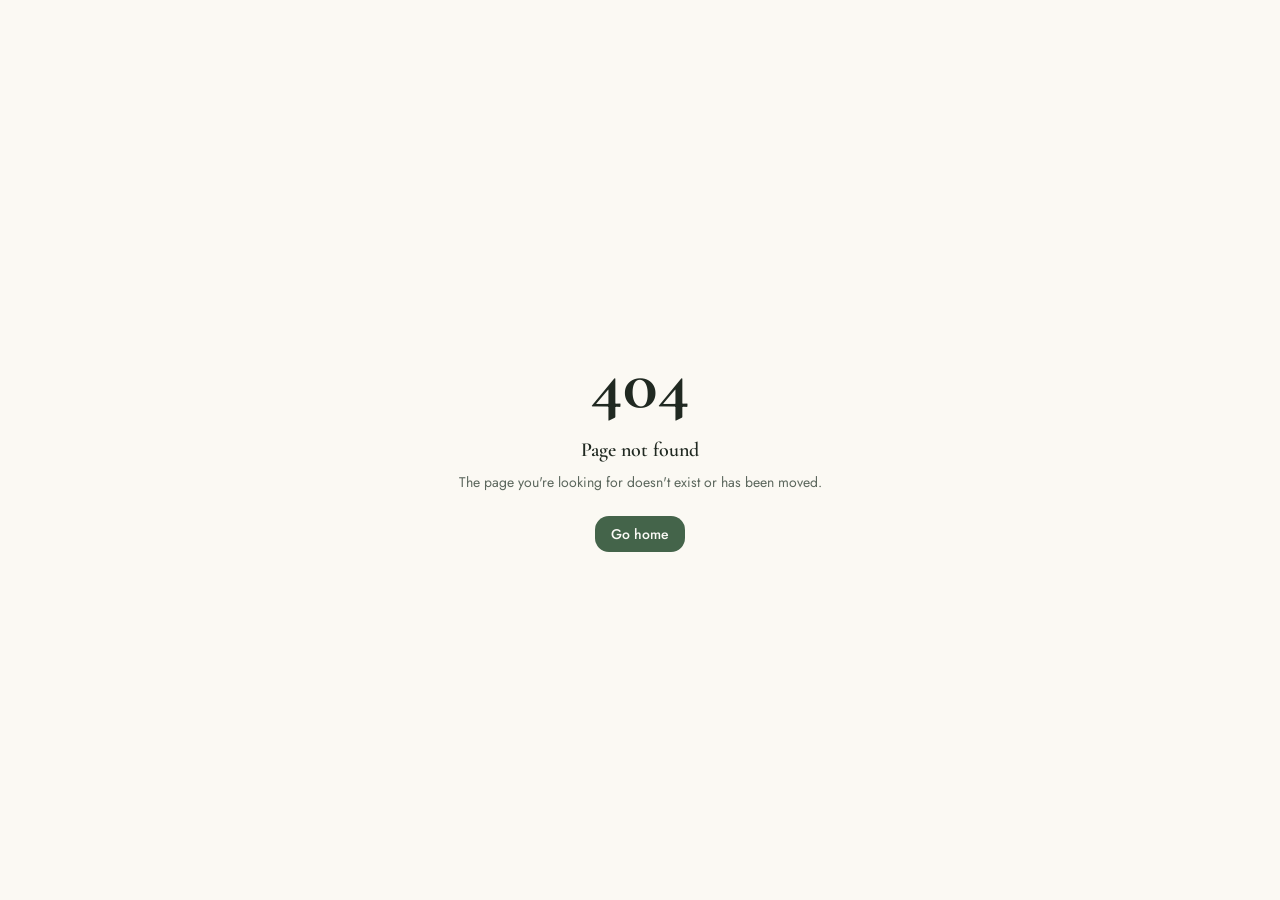
<file: index.html>
<!DOCTYPE html><html lang="en"><head><meta charSet="utf-8"/><meta name="viewport" content="width=device-width, initial-scale=1"/><link rel="stylesheet" href="/assets/styles-jT-cpfl3.css" data-precedence="default"/><link rel="stylesheet" href="https://fonts.googleapis.com/css2?family=Cormorant+Garamond:ital,wght@0,500;0,600;1,500&amp;family=Jost:wght@300;400;500;600&amp;display=swap" data-precedence="default"/><title>Psí salon MAX | Stříhání a péče o psy v Berouně</title><meta name="description" content="Psí salon MAX v Berouně nabízí stříhání, koupání, vyčesávání srsti, péči o drápky a ouška a úpravu koček i drobných domácích zvířat."/><meta property="og:title" content="Psí salon MAX | Stříhání a péče o psy v Berouně"/><meta property="og:description" content="Stříhání, koupání a péče o srst psů, koček i drobných mazlíčků v centru Berouna."/><meta property="og:type" content="website"/><meta name="twitter:card" content="summary_large_image"/><link rel="modulepreload" href="/assets/index-DXjjO6mk.js"/><link rel="modulepreload" href="/assets/routes-B7wVjOcf.js"/><link rel="preconnect" href="https://fonts.googleapis.com"/><link rel="preconnect" href="https://fonts.gstatic.com" crossorigin="anonymous"/><link rel="icon" href="/favicon.ico" type="image/x-icon"/></head><body><!--$--><div class="min-h-screen"><a href="#main" class="sr-only focus:not-sr-only focus:fixed focus:left-4 focus:top-4 focus:z-50 focus:rounded-full focus:bg-card focus:px-4 focus:py-2">Přeskočit na obsah</a><header class="fixed inset-x-0 top-0 z-40 transition-all duration-300 bg-background/80 backdrop-blur-sm"><div class="mx-auto flex h-16 max-w-7xl items-center justify-between gap-2 px-3 sm:gap-3 sm:px-4 md:h-20 md:gap-4 md:px-8"><a href="#uvod" class="shrink-0" aria-label="Psí salon MAX"><svg viewBox="115 62 755 216" role="img" aria-label="Psí salon MAX — stříhání a péče o psy a kočky" class="brand-logo h-11 md:h-14" preserveAspectRatio="xMinYMid meet"><defs><filter id="brand-paper-_R_1aaq_" color-interpolation-filters="sRGB"><feColorMatrix in="SourceGraphic" type="matrix" values="1 0 0 0 0  0 1 0 0 0  0 0 1 0 0  -1 -1 -1 0 3"></feColorMatrix><feComponentTransfer><feFuncA type="linear" slope="2" intercept="-0.12"></feFuncA></feComponentTransfer></filter></defs><image href="/assets/a_clean_modern_minimal_pastel_toned_graphic_gif-BfePUVWs.png" width="1774" height="887" filter="url(#brand-paper-_R_1aaq_)"></image></svg></a><nav class="hidden items-center gap-4 xl:flex" aria-label="Menu"><a href="#sluzby" class="text-sm text-foreground/80 transition-colors hover:text-primary">Služby a ceník</a><a href="#navsteva" class="text-sm text-foreground/80 transition-colors hover:text-primary">Před návštěvou</a><a href="#galerie" class="text-sm text-foreground/80 transition-colors hover:text-primary">Galerie</a><a href="#reference" class="text-sm text-foreground/80 transition-colors hover:text-primary">Reference</a><a href="#poukazy" class="text-sm text-foreground/80 transition-colors hover:text-primary">Poukazy</a><a href="#kontakt" class="text-sm text-foreground/80 transition-colors hover:text-primary">Kontakt</a></nav><div class="flex shrink-0 items-center gap-2 md:gap-3"><div class="language-switch" role="group" aria-label="Language"><svg xmlns="http://www.w3.org/2000/svg" width="24" height="24" viewBox="0 0 24 24" fill="none" stroke="currentColor" stroke-width="2" stroke-linecap="round" stroke-linejoin="round" class="lucide lucide-languages language-symbol" aria-hidden="true"><path d="m5 8 6 6"></path><path d="m4 14 6-6 2-3"></path><path d="M2 5h12"></path><path d="M7 2h1"></path><path d="m22 22-5-10-5 10"></path><path d="M14 18h6"></path></svg><button class="inline-flex items-center justify-center gap-2 whitespace-nowrap rounded-md text-sm font-medium cursor-pointer transition-colors focus-visible:outline-none focus-visible:ring-1 focus-visible:ring-ring disabled:pointer-events-none disabled:opacity-50 disabled:cursor-not-allowed [&amp;_svg]:pointer-events-none [&amp;_svg]:size-4 [&amp;_svg]:shrink-0 language-option h-9 px-4 py-2" type="button" aria-pressed="true">CZ</button><button class="inline-flex items-center justify-center gap-2 whitespace-nowrap rounded-md text-sm font-medium cursor-pointer transition-colors focus-visible:outline-none focus-visible:ring-1 focus-visible:ring-ring disabled:pointer-events-none disabled:opacity-50 disabled:cursor-not-allowed [&amp;_svg]:pointer-events-none [&amp;_svg]:size-4 [&amp;_svg]:shrink-0 language-option h-9 px-4 py-2" type="button" aria-pressed="false">EN</button></div><a href="tel:+420603252060" class="hidden items-center gap-2 rounded-full bg-accent px-5 py-2.5 text-sm font-medium text-accent-foreground transition hover:opacity-90 xl:inline-flex"><svg xmlns="http://www.w3.org/2000/svg" width="24" height="24" viewBox="0 0 24 24" fill="none" stroke="currentColor" stroke-width="2" stroke-linecap="round" stroke-linejoin="round" class="lucide lucide-phone h-4 w-4" aria-hidden="true"><path d="M13.832 16.568a1 1 0 0 0 1.213-.303l.355-.465A2 2 0 0 1 17 15h3a2 2 0 0 1 2 2v3a2 2 0 0 1-2 2A18 18 0 0 1 2 4a2 2 0 0 1 2-2h3a2 2 0 0 1 2 2v3a2 2 0 0 1-.8 1.6l-.468.351a1 1 0 0 0-.292 1.233 14 14 0 0 0 6.392 6.384"></path></svg>+420 603 252 060</a><button class="inline-flex items-center justify-center gap-2 whitespace-nowrap text-sm font-medium cursor-pointer transition-colors focus-visible:outline-none focus-visible:ring-1 focus-visible:ring-ring disabled:pointer-events-none disabled:opacity-50 disabled:cursor-not-allowed [&amp;_svg]:pointer-events-none [&amp;_svg]:shrink-0 hover:bg-accent hover:text-accent-foreground h-9 w-9 header-menu-button rounded-full bg-sage-soft text-sage-deep xl:hidden [&amp;_svg]:size-6" type="button" aria-expanded="false" aria-label="Otevřít menu"><svg xmlns="http://www.w3.org/2000/svg" width="24" height="24" viewBox="0 0 24 24" fill="none" stroke="currentColor" stroke-width="2" stroke-linecap="round" stroke-linejoin="round" class="lucide lucide-menu h-6 w-6" aria-hidden="true"><path d="M4 5h16"></path><path d="M4 12h16"></path><path d="M4 19h16"></path></svg></button></div></div></header><main id="main"><section id="uvod" class="relative flex min-h-[92svh] items-end overflow-hidden pt-20 md:items-center"><video class="absolute inset-0 h-full w-full object-cover object-[65%_center] md:object-center" src="/assets/groomer_trimming_terrier_86283_Kling_30_-WH9_TN1b.mp4" autoPlay="" muted="" loop="" playsInline="" preload="metadata" aria-hidden="true"></video><div class="hero-overlay absolute inset-0"></div><div class="absolute inset-x-0 bottom-0 h-40 bg-gradient-to-t from-sage-deep/60 to-transparent md:hidden"></div><div class="relative mx-auto w-full max-w-7xl px-4 pb-16 md:px-8 md:pb-0"><div class="fade-up max-w-2xl text-on-dark"><p class="mb-5 inline-flex items-center gap-2 rounded-full border border-on-dark/30 bg-on-dark/10 px-4 py-1.5 text-xs uppercase tracking-[0.3em] backdrop-blur"><svg xmlns="http://www.w3.org/2000/svg" width="24" height="24" viewBox="0 0 24 24" fill="none" stroke="currentColor" stroke-width="2" stroke-linecap="round" stroke-linejoin="round" class="lucide lucide-map-pin h-3.5 w-3.5" aria-hidden="true"><path d="M20 10c0 4.993-5.539 10.193-7.399 11.799a1 1 0 0 1-1.202 0C9.539 20.193 4 14.993 4 10a8 8 0 0 1 16 0"></path><circle cx="12" cy="10" r="3"></circle></svg> Psí salon MAX · Beroun</p><h1 class="text-5xl leading-[1.02] sm:text-6xl lg:text-7xl">Stříhání a péče o psy a kočky</h1><p class="mt-6 max-w-lg text-lg font-light leading-relaxed text-on-dark/90 md:text-xl">Individuální péče o srst psů a dalších domácích mazlíčků v centru Berouna.</p><div class="mt-9 flex flex-col gap-3 sm:flex-row"><a href="tel:+420603252060" class="inline-flex items-center justify-center gap-2 rounded-full bg-accent px-7 py-4 font-medium text-accent-foreground shadow-soft transition hover:-translate-y-0.5"><svg xmlns="http://www.w3.org/2000/svg" width="24" height="24" viewBox="0 0 24 24" fill="none" stroke="currentColor" stroke-width="2" stroke-linecap="round" stroke-linejoin="round" class="lucide lucide-phone h-5 w-5" aria-hidden="true"><path d="M13.832 16.568a1 1 0 0 0 1.213-.303l.355-.465A2 2 0 0 1 17 15h3a2 2 0 0 1 2 2v3a2 2 0 0 1-2 2A18 18 0 0 1 2 4a2 2 0 0 1 2-2h3a2 2 0 0 1 2 2v3a2 2 0 0 1-.8 1.6l-.468.351a1 1 0 0 0-.292 1.233 14 14 0 0 0 6.392 6.384"></path></svg>Objednat se<span class="font-light opacity-90">· <!-- -->+420 603 252 060</span></a><a href="#sluzby" class="inline-flex items-center justify-center rounded-full border border-on-dark/50 px-7 py-4 font-medium text-on-dark transition hover:bg-on-dark/10">Služby a ceník</a></div></div></div></section><section class="relative overflow-hidden bg-sage-soft"><svg viewBox="0 0 120 120" aria-hidden="true" class="absolute -right-6 -top-6 h-40 w-40 text-sage" fill="none" stroke="currentColor" stroke-width="1.2"><path d="M10 110 C 40 80, 70 50, 110 10"></path><path d="M30 90 q -18 -6 -20 -24 q 14 6 20 24 Z" fill="currentColor" fill-opacity="0.15"></path><path d="M50 70 q -16 -6 -20 -24 q 14 6 20 24 Z" fill="currentColor" fill-opacity="0.15"></path><path d="M70 50 q -14 -6 -20 -24 q 14 6 20 24 Z" fill="currentColor" fill-opacity="0.15"></path><path d="M90 30 q -12 -6 -20 -24 q 14 6 20 24 Z" fill="currentColor" fill-opacity="0.15"></path></svg><div class="mx-auto grid max-w-7xl gap-6 px-4 py-14 md:grid-cols-[1fr_2fr] md:items-center md:px-8"><h2 data-reveal-heading="true" class="text-3xl text-sage-deep md:text-4xl">Péče o srst po celý rok</h2><p class="text-lg leading-relaxed text-secondary-foreground">Pravidelné vyčesávání a úprava srsti pomáhají udržet kožíšek ve správné kondici v létě i v zimě. Termín je vhodné rezervovat s předstihem, zejména v jarních a letních měsících.</p></div></section><section id="sluzby" class="mx-auto max-w-7xl px-4 py-24 md:px-8"><div data-reveal-heading="true" class="max-w-2xl"><p class="mb-3 text-xs font-medium uppercase tracking-[0.3em] text-terracotta">Služby a ceník</p><h2 class="text-4xl leading-tight text-sage-deep md:text-5xl">Co v salonu nabízíme</h2></div><div class="mt-12 grid gap-5 sm:grid-cols-2 lg:grid-cols-3"><article class="group rounded-3xl border border-border bg-card p-7 transition hover:-translate-y-1 hover:shadow-soft"><span class="mb-5 flex h-11 w-11 items-center justify-center rounded-full bg-sage-soft font-display text-lg text-primary">01</span><h3 class="text-2xl text-sage-deep">Stříhání psů</h3><p class="mt-2 leading-relaxed text-muted-foreground">Úprava srsti malých i větších psů podle plemene, stavu srsti a domluvy s majitelem.</p></article><article class="group rounded-3xl border border-border bg-card p-7 transition hover:-translate-y-1 hover:shadow-soft"><span class="mb-5 flex h-11 w-11 items-center justify-center rounded-full bg-sage-soft font-display text-lg text-primary">02</span><h3 class="text-2xl text-sage-deep">Koupání</h3><p class="mt-2 leading-relaxed text-muted-foreground">Samostatné koupání nebo koupání jako součást kompletní úpravy.</p></article><article class="group rounded-3xl border border-border bg-card p-7 transition hover:-translate-y-1 hover:shadow-soft"><span class="mb-5 flex h-11 w-11 items-center justify-center rounded-full bg-sage-soft font-display text-lg text-primary">03</span><h3 class="text-2xl text-sage-deep">Vyčesávání</h3><p class="mt-2 leading-relaxed text-muted-foreground">Vyčesávání staré srsti a podsady a péče o zacuchanou srst.</p></article><article class="group rounded-3xl border border-border bg-card p-7 transition hover:-translate-y-1 hover:shadow-soft"><span class="mb-5 flex h-11 w-11 items-center justify-center rounded-full bg-sage-soft font-display text-lg text-primary">04</span><h3 class="text-2xl text-sage-deep">Drápky a ouška</h3><p class="mt-2 leading-relaxed text-muted-foreground">Úprava drápků a trhání chloupků z oušek je při stříhání zahrnuto v ceně.</p></article><article class="group rounded-3xl border border-border bg-card p-7 transition hover:-translate-y-1 hover:shadow-soft"><span class="mb-5 flex h-11 w-11 items-center justify-center rounded-full bg-sage-soft font-display text-lg text-primary">05</span><h3 class="text-2xl text-sage-deep">Úprava koček</h3><p class="mt-2 leading-relaxed text-muted-foreground">Stříhání a úprava srsti koček podle aktuálního stavu.</p></article><article class="group rounded-3xl border border-border bg-card p-7 transition hover:-translate-y-1 hover:shadow-soft"><span class="mb-5 flex h-11 w-11 items-center justify-center rounded-full bg-sage-soft font-display text-lg text-primary">06</span><h3 class="text-2xl text-sage-deep">Drobní domácí mazlíčci</h3><p class="mt-2 leading-relaxed text-muted-foreground">Po domluvě lze přijít také s králíčkem nebo morčetem, například kvůli kontrole a úpravě drápků.</p></article></div><div class="mt-20 rounded-[2rem] bg-cream p-6 md:p-12"><div class="flex flex-wrap items-end justify-between gap-4"><h3 class="text-4xl text-sage-deep">Ceník služeb</h3><span class="rounded-full bg-card px-4 py-1.5 text-sm text-muted-foreground">Platný od 1. 1. 2025</span></div><div class="mt-10 grid gap-8 lg:grid-cols-3"><div class="rounded-3xl bg-card p-6 shadow-soft lg:col-span-2"><h4 class="flex items-center gap-2 text-sm font-medium uppercase tracking-[0.25em] text-terracotta"><svg xmlns="http://www.w3.org/2000/svg" width="24" height="24" viewBox="0 0 24 24" fill="none" stroke="currentColor" stroke-width="2" stroke-linecap="round" stroke-linejoin="round" class="lucide lucide-paw-print h-4 w-4" aria-hidden="true"><circle cx="11" cy="4" r="2"></circle><circle cx="18" cy="8" r="2"></circle><circle cx="20" cy="16" r="2"></circle><path d="M9 10a5 5 0 0 1 5 5v3.5a3.5 3.5 0 0 1-6.84 1.045Q6.52 17.48 4.46 16.84A3.5 3.5 0 0 1 5.5 10Z"></path></svg>Psi</h4><div class="mt-4 grid gap-8 md:grid-cols-2"><div><p class="font-display text-2xl text-sage-deep">Malý pes</p><p class="text-sm text-muted-foreground">např. jorkšír, čivava, maltézák, boloňský psík, shih-tzu, lhasa apso, mini pudl</p><ul class="mt-2 divide-y divide-border/60"><li class="flex items-baseline gap-3 py-3"><div class="min-w-0"><p class="text-foreground">Stříhání</p></div><span class="mx-1 flex-1 translate-y-[-4px] border-b border-dotted border-sage" aria-hidden="true"></span><span class="whitespace-nowrap font-display text-2xl font-semibold text-primary">550 Kč</span></li><li class="flex items-baseline gap-3 py-3"><div class="min-w-0"><p class="text-foreground">Stříhání s koupáním</p></div><span class="mx-1 flex-1 translate-y-[-4px] border-b border-dotted border-sage" aria-hidden="true"></span><span class="whitespace-nowrap font-display text-2xl font-semibold text-primary">650 Kč</span></li></ul></div><div><p class="font-display text-2xl text-sage-deep">Velký pes</p><p class="text-sm text-muted-foreground">např. kokr, knírač, teriér</p><ul class="mt-2 divide-y divide-border/60"><li class="flex items-baseline gap-3 py-3"><div class="min-w-0"><p class="text-foreground">Stříhání</p></div><span class="mx-1 flex-1 translate-y-[-4px] border-b border-dotted border-sage" aria-hidden="true"></span><span class="whitespace-nowrap font-display text-2xl font-semibold text-primary">650 Kč</span></li><li class="flex items-baseline gap-3 py-3"><div class="min-w-0"><p class="text-foreground">Stříhání s koupáním</p></div><span class="mx-1 flex-1 translate-y-[-4px] border-b border-dotted border-sage" aria-hidden="true"></span><span class="whitespace-nowrap font-display text-2xl font-semibold text-primary">850 Kč</span></li></ul></div></div><ul class="mt-4 divide-y divide-border/60 border-t border-border/60"><li class="flex items-baseline gap-3 py-3"><div class="min-w-0"><p class="text-foreground">Samostatné koupání — malý pes</p><p class="text-sm text-muted-foreground">Bez střihu, přibližně 1 hodina práce</p></div><span class="mx-1 flex-1 translate-y-[-4px] border-b border-dotted border-sage" aria-hidden="true"></span><span class="whitespace-nowrap font-display text-2xl font-semibold text-primary">490 Kč</span></li></ul></div><div class="rounded-3xl bg-card p-6 shadow-soft"><h4 class="flex items-center gap-2 text-sm font-medium uppercase tracking-[0.25em] text-terracotta"><svg xmlns="http://www.w3.org/2000/svg" width="24" height="24" viewBox="0 0 24 24" fill="none" stroke="currentColor" stroke-width="2" stroke-linecap="round" stroke-linejoin="round" class="lucide lucide-heart h-4 w-4" aria-hidden="true"><path d="M2 9.5a5.5 5.5 0 0 1 9.591-3.676.56.56 0 0 0 .818 0A5.49 5.49 0 0 1 22 9.5c0 2.29-1.5 4-3 5.5l-5.492 5.313a2 2 0 0 1-3 .019L5 15c-1.5-1.5-3-3.2-3-5.5"></path></svg>Kočky a drobní mazlíčci</h4><ul class="mt-4 divide-y divide-border/60"><li class="flex items-baseline gap-3 py-3"><div class="min-w-0"><p class="text-foreground">Kočka</p></div><span class="mx-1 flex-1 translate-y-[-4px] border-b border-dotted border-sage" aria-hidden="true"></span><span class="whitespace-nowrap font-display text-2xl font-semibold text-primary">550 Kč</span></li><li class="flex items-baseline gap-3 py-3"><div class="min-w-0"><p class="text-foreground">Zakrslý králík</p><p class="text-sm text-muted-foreground">Podle stavu srsti</p></div><span class="mx-1 flex-1 translate-y-[-4px] border-b border-dotted border-sage" aria-hidden="true"></span><span class="whitespace-nowrap font-display text-2xl font-semibold text-primary">450 Kč</span></li></ul></div></div><div class="mt-8 rounded-3xl border border-sage/40 p-6"><h4 class="text-sm font-medium uppercase tracking-[0.25em] text-primary">Příplatky a podmínky</h4><ul class="mt-3 grid gap-x-10 divide-y divide-border/60 md:grid-cols-2 md:divide-y-0"><li class="flex items-baseline gap-3 py-3"><div class="min-w-0"><p class="text-foreground">Vyčesávání</p><p class="text-sm text-muted-foreground">Za každou započatou hodinu k ceně střihu</p></div><span class="mx-1 flex-1 translate-y-[-4px] border-b border-dotted border-sage" aria-hidden="true"></span><span class="whitespace-nowrap font-display text-2xl font-semibold text-primary">+ 200 Kč</span></li><li class="flex items-baseline gap-3 py-3"><div class="min-w-0"><p class="text-foreground">Příplatek při výskytu parazitů</p></div><span class="mx-1 flex-1 translate-y-[-4px] border-b border-dotted border-sage" aria-hidden="true"></span><span class="whitespace-nowrap font-display text-2xl font-semibold text-primary">+ 100 Kč</span></li><li class="flex items-baseline gap-3 py-3"><div class="min-w-0"><p class="text-foreground">Extra úprava srsti mimo střih</p><p class="text-sm text-muted-foreground">Např. pouze čumák nebo uši</p></div><span class="mx-1 flex-1 translate-y-[-4px] border-b border-dotted border-sage" aria-hidden="true"></span><span class="whitespace-nowrap font-display text-2xl font-semibold text-primary">150 Kč</span></li><li class="flex items-baseline gap-3 py-3"><div class="min-w-0"><p class="text-foreground">Neomluvená absence (max. 6 h před termínem)</p></div><span class="mx-1 flex-1 translate-y-[-4px] border-b border-dotted border-sage" aria-hidden="true"></span><span class="whitespace-nowrap font-display text-2xl font-semibold text-primary">50 % ceny úpravy</span></li></ul></div><p class="mt-6 text-sm italic text-muted-foreground">Konečná cena se může lišit podle plemene a aktuálního stavu srsti.</p></div></section><section id="navsteva" class="bg-sage-deep py-24 text-on-dark"><div class="mx-auto grid max-w-7xl gap-12 px-4 md:px-8 lg:grid-cols-[2fr_3fr]"><div data-reveal-heading="true"><p class="mb-3 text-xs font-medium uppercase tracking-[0.3em] text-sage">Před návštěvou</p><h2 class="text-4xl leading-tight md:text-5xl">Co je dobré vědět před první návštěvou</h2><svg class="mt-10 hidden h-36 w-48 text-sage/45 lg:block" viewBox="0 0 200 150" fill="none" aria-hidden="true"><path d="M18 122 C62 94 88 108 117 76 C141 52 162 61 183 29" stroke="currentColor" stroke-width="2" stroke-linecap="round" stroke-dasharray="2 8"></path><g transform="translate(108 34) rotate(14)"><path d="M9 39 C6 30 13 24 23 23 C35 21 40 29 45 34 C55 44 49 56 37 54 C29 53 25 47 19 48 C8 50 5 46 9 39Z" fill="currentColor" fill-opacity=".33"></path><ellipse cx="7" cy="19" rx="7" ry="10" transform="rotate(-22 7 19)" fill="currentColor" fill-opacity=".33"></ellipse><ellipse cx="24" cy="10" rx="7" ry="10" transform="rotate(-5 24 10)" fill="currentColor" fill-opacity=".33"></ellipse><ellipse cx="44" cy="13" rx="7" ry="10" transform="rotate(17 44 13)" fill="currentColor" fill-opacity=".33"></ellipse><ellipse cx="58" cy="26" rx="6" ry="9" transform="rotate(34 58 26)" fill="currentColor" fill-opacity=".33"></ellipse></g></svg></div><ul class="divide-y divide-on-dark/15 border-y border-on-dark/15"><li><button type="button" aria-expanded="true" class="flex w-full items-center gap-5 py-5 text-left"><span class="font-display text-xl text-sage">01</span><span class="flex-1 text-lg">Objednání</span><svg xmlns="http://www.w3.org/2000/svg" width="24" height="24" viewBox="0 0 24 24" fill="none" stroke="currentColor" stroke-width="2" stroke-linecap="round" stroke-linejoin="round" class="lucide lucide-chevron-down h-5 w-5 transition-transform rotate-180" aria-hidden="true"><path d="m6 9 6 6 6-6"></path></svg></button><div class="grid transition-all duration-300 grid-rows-[1fr] pb-5"><p class="overflow-hidden pl-12 leading-relaxed text-on-dark/80">Objednejte se s předstihem, zejména v jarních a letních měsících.</p></div></li><li><button type="button" aria-expanded="false" class="flex w-full items-center gap-5 py-5 text-left"><span class="font-display text-xl text-sage">02</span><span class="flex-1 text-lg">Koupání</span><svg xmlns="http://www.w3.org/2000/svg" width="24" height="24" viewBox="0 0 24 24" fill="none" stroke="currentColor" stroke-width="2" stroke-linecap="round" stroke-linejoin="round" class="lucide lucide-chevron-down h-5 w-5 transition-transform" aria-hidden="true"><path d="m6 9 6 6 6-6"></path></svg></button><div class="grid transition-all duration-300 grid-rows-[0fr]"><p class="overflow-hidden pl-12 leading-relaxed text-on-dark/80">Pro celkovou úpravu salon doporučuje koupání přímo v salonu. Pokud to není možné, pejsek by měl být před návštěvou vykoupaný a pečlivě vyčesaný.</p></div></li><li><button type="button" aria-expanded="false" class="flex w-full items-center gap-5 py-5 text-left"><span class="font-display text-xl text-sage">03</span><span class="flex-1 text-lg">Průběh úpravy</span><svg xmlns="http://www.w3.org/2000/svg" width="24" height="24" viewBox="0 0 24 24" fill="none" stroke="currentColor" stroke-width="2" stroke-linecap="round" stroke-linejoin="round" class="lucide lucide-chevron-down h-5 w-5 transition-transform" aria-hidden="true"><path d="m6 9 6 6 6-6"></path></svg></button><div class="grid transition-all duration-300 grid-rows-[0fr]"><p class="overflow-hidden pl-12 leading-relaxed text-on-dark/80">Pejsek obvykle zůstává při úpravě v salonu bez majitele, protože bývá klidnější. Doba návštěvy závisí na stavu srsti; běžně přibližně kolem jedné hodiny.</p></div></li><li><button type="button" aria-expanded="false" class="flex w-full items-center gap-5 py-5 text-left"><span class="font-display text-xl text-sage">04</span><span class="flex-1 text-lg">Cena</span><svg xmlns="http://www.w3.org/2000/svg" width="24" height="24" viewBox="0 0 24 24" fill="none" stroke="currentColor" stroke-width="2" stroke-linecap="round" stroke-linejoin="round" class="lucide lucide-chevron-down h-5 w-5 transition-transform" aria-hidden="true"><path d="m6 9 6 6 6-6"></path></svg></button><div class="grid transition-all duration-300 grid-rows-[0fr]"><p class="overflow-hidden pl-12 leading-relaxed text-on-dark/80">Cena závisí na plemeni a stavu srsti. Silně zacuchaná nebo znečištěná srst může znamenat vyšší konečnou cenu.</p></div></li><li><button type="button" aria-expanded="false" class="flex w-full items-center gap-5 py-5 text-left"><span class="font-display text-xl text-sage">05</span><span class="flex-1 text-lg">Štěňata</span><svg xmlns="http://www.w3.org/2000/svg" width="24" height="24" viewBox="0 0 24 24" fill="none" stroke="currentColor" stroke-width="2" stroke-linecap="round" stroke-linejoin="round" class="lucide lucide-chevron-down h-5 w-5 transition-transform" aria-hidden="true"><path d="m6 9 6 6 6-6"></path></svg></button><div class="grid transition-all duration-300 grid-rows-[0fr]"><p class="overflow-hidden pl-12 leading-relaxed text-on-dark/80">Do salonu mohou přijít i štěňata, aby si postupně zvykla na prostředí, strojek, fén a kartáč.</p></div></li><li><button type="button" aria-expanded="false" class="flex w-full items-center gap-5 py-5 text-left"><span class="font-display text-xl text-sage">06</span><span class="flex-1 text-lg">Náhubek</span><svg xmlns="http://www.w3.org/2000/svg" width="24" height="24" viewBox="0 0 24 24" fill="none" stroke="currentColor" stroke-width="2" stroke-linecap="round" stroke-linejoin="round" class="lucide lucide-chevron-down h-5 w-5 transition-transform" aria-hidden="true"><path d="m6 9 6 6 6-6"></path></svg></button><div class="grid transition-all duration-300 grid-rows-[0fr]"><p class="overflow-hidden pl-12 leading-relaxed text-on-dark/80">U ostřejšího psa přineste náhubek. V salonu se nepoužívají uspávací ani jiné znehybňující prostředky.</p></div></li><li><button type="button" aria-expanded="false" class="flex w-full items-center gap-5 py-5 text-left"><span class="font-display text-xl text-sage">07</span><span class="flex-1 text-lg">Parazité</span><svg xmlns="http://www.w3.org/2000/svg" width="24" height="24" viewBox="0 0 24 24" fill="none" stroke="currentColor" stroke-width="2" stroke-linecap="round" stroke-linejoin="round" class="lucide lucide-chevron-down h-5 w-5 transition-transform" aria-hidden="true"><path d="m6 9 6 6 6-6"></path></svg></button><div class="grid transition-all duration-300 grid-rows-[0fr]"><p class="overflow-hidden pl-12 leading-relaxed text-on-dark/80">Při výskytu blech nebo jiných parazitů se účtuje dezinfekční příplatek.</p></div></li><li><button type="button" aria-expanded="false" class="flex w-full items-center gap-5 py-5 text-left"><span class="font-display text-xl text-sage">08</span><span class="flex-1 text-lg">Změna termínu</span><svg xmlns="http://www.w3.org/2000/svg" width="24" height="24" viewBox="0 0 24 24" fill="none" stroke="currentColor" stroke-width="2" stroke-linecap="round" stroke-linejoin="round" class="lucide lucide-chevron-down h-5 w-5 transition-transform" aria-hidden="true"><path d="m6 9 6 6 6-6"></path></svg></button><div class="grid transition-all duration-300 grid-rows-[0fr]"><p class="overflow-hidden pl-12 leading-relaxed text-on-dark/80">Pokud se nemůžete na domluvený termín dostavit, dejte prosím co nejdříve vědět.</p></div></li></ul></div></section><section id="galerie" class="gallery-section mx-auto max-w-7xl px-4 py-14 md:px-8 md:py-16"><div class="gallery-heading-row"><div data-reveal-heading="true" class="max-w-2xl"><p class="mb-3 text-xs font-medium uppercase tracking-[0.3em] text-terracotta">Galerie</p><h2 class="text-4xl leading-tight text-sage-deep md:text-5xl">Z našeho salonu</h2></div><span class="gallery-heading-rule" aria-hidden="true"></span></div></section><section id="reference" class="bg-cream"><div class="mx-auto max-w-7xl px-4 py-14 md:px-8 md:py-16"><div class="reference-heading-row"><div data-reveal-heading="true" class="max-w-2xl"><p class="mb-3 text-xs font-medium uppercase tracking-[0.3em] text-terracotta">Reference</p><h2 class="text-4xl leading-tight text-sage-deep md:text-5xl">Co o nás říkají zákazníci</h2></div><div class="reference-intro"><svg xmlns="http://www.w3.org/2000/svg" width="24" height="24" viewBox="0 0 24 24" fill="none" stroke="currentColor" stroke-width="2" stroke-linecap="round" stroke-linejoin="round" class="lucide lucide-quote reference-intro-quote" aria-hidden="true"><path d="M16 3a2 2 0 0 0-2 2v6a2 2 0 0 0 2 2 1 1 0 0 1 1 1v1a2 2 0 0 1-2 2 1 1 0 0 0-1 1v2a1 1 0 0 0 1 1 6 6 0 0 0 6-6V5a2 2 0 0 0-2-2z"></path><path d="M5 3a2 2 0 0 0-2 2v6a2 2 0 0 0 2 2 1 1 0 0 1 1 1v1a2 2 0 0 1-2 2 1 1 0 0 0-1 1v2a1 1 0 0 0 1 1 6 6 0 0 0 6-6V5a2 2 0 0 0-2-2z"></path></svg><figure class="w-full" aria-live="off"><blockquote class="text-base leading-relaxed text-muted-foreground">„<!-- -->K paní Monice chodíme s Matýskem pravidelně a vždy odcházíme MAXimálně spokojení. Je milá, velmi ochotná a je vidět, že práci, kterou dělá, dělá s láskou a city ke zvířátkům.<!-- -->“</blockquote><figcaption class="mt-4 text-sm font-medium text-sage-deep">Pavla Plimlová Pichlerová<!-- --> <span class="font-normal text-muted-foreground">· Facebook · <!-- -->2017</span></figcaption></figure><div class="mt-5 flex flex-wrap items-center gap-3" role="group" aria-label="Navigace referencí"><button type="button" class="rounded-full border border-sage/50 px-3 py-1.5 text-sm hover:bg-sage-soft focus-visible:outline-2 focus-visible:outline-offset-2" aria-label="Předchozí reference">←</button><button type="button" class="h-2.5 w-2.5 rounded-full transition-colors bg-terracotta" aria-label="Zobrazit referenci 1" aria-current="true"></button><button type="button" class="h-2.5 w-2.5 rounded-full transition-colors bg-sage/40" aria-label="Zobrazit referenci 2"></button><button type="button" class="h-2.5 w-2.5 rounded-full transition-colors bg-sage/40" aria-label="Zobrazit referenci 3"></button><button type="button" class="h-2.5 w-2.5 rounded-full transition-colors bg-sage/40" aria-label="Zobrazit referenci 4"></button><button type="button" class="rounded-full border border-sage/50 px-3 py-1.5 text-sm hover:bg-sage-soft focus-visible:outline-2 focus-visible:outline-offset-2" aria-label="Další reference">→</button><button type="button" class="ml-auto text-xs underline underline-offset-2 text-muted-foreground hover:text-foreground">Pozastavit</button></div></div></div></div></section><section id="poukazy" class="mx-auto max-w-7xl px-4 py-24 md:px-8"><div class="grid items-center gap-12 lg:grid-cols-2"><div class="voucher-preview relative"><div class="voucher-backing absolute -inset-4 -rotate-2 rounded-[2rem] bg-sage-soft" aria-hidden="true"></div><img src="/assets/a_clean_modern_minimal_pastel_toned_graphic_gif-BfePUVWs.png" alt="Darujte péči o mazlíčka" loading="lazy" class="voucher-art relative w-full rotate-1 rounded-2xl shadow-soft" width="1774" height="887"/></div><div><div data-reveal-heading="true" class="max-w-2xl"><p class="mb-3 text-xs font-medium uppercase tracking-[0.3em] text-terracotta">Dárkové poukazy</p><h2 class="text-4xl leading-tight text-sage-deep md:text-5xl">Darujte péči o mazlíčka</h2><p class="mt-4 text-lg leading-relaxed text-muted-foreground">Dárkový certifikát na kompletní péči zahrnující koupání, vyčesání srsti a ošetření oušek a drápků.</p></div><p class="mt-4 text-foreground">Poukaz vám rádi připravíme — stačí zavolat.</p><div class="mt-8 flex flex-col gap-3 sm:flex-row sm:flex-wrap"><a href="tel:+420603252060" class="inline-flex items-center justify-center gap-2 rounded-full bg-accent px-6 py-3.5 font-medium text-accent-foreground"><svg xmlns="http://www.w3.org/2000/svg" width="24" height="24" viewBox="0 0 24 24" fill="none" stroke="currentColor" stroke-width="2" stroke-linecap="round" stroke-linejoin="round" class="lucide lucide-gift h-5 w-5" aria-hidden="true"><path d="M12 7v14"></path><path d="M20 11v8a2 2 0 0 1-2 2H6a2 2 0 0 1-2-2v-8"></path><path d="M7.5 7a1 1 0 0 1 0-5A4.8 8 0 0 1 12 7a4.8 8 0 0 1 4.5-5 1 1 0 0 1 0 5"></path><rect x="3" y="7" width="18" height="4" rx="1"></rect></svg>Zavolat</a><a href="/assets/salonmax-darkovy-poukaz-klient-A4-1x-D3zBo6Ik.pdf" target="_blank" rel="noopener" class="inline-flex items-center justify-center gap-2 rounded-full border border-border px-6 py-3.5 text-sm hover:bg-muted"><svg xmlns="http://www.w3.org/2000/svg" width="24" height="24" viewBox="0 0 24 24" fill="none" stroke="currentColor" stroke-width="2" stroke-linecap="round" stroke-linejoin="round" class="lucide lucide-download h-4 w-4" aria-hidden="true"><path d="M12 15V3"></path><path d="M21 15v4a2 2 0 0 1-2 2H5a2 2 0 0 1-2-2v-4"></path><path d="m7 10 5 5 5-5"></path></svg>Poukaz pro obdarovaného</a><a href="/assets/salonmax-darkovy-poukaz-salon-A4-2x-CvDY_sCf.pdf" target="_blank" rel="noopener" class="inline-flex items-center justify-center gap-2 rounded-full border border-border px-6 py-3.5 text-sm hover:bg-muted"><svg xmlns="http://www.w3.org/2000/svg" width="24" height="24" viewBox="0 0 24 24" fill="none" stroke="currentColor" stroke-width="2" stroke-linecap="round" stroke-linejoin="round" class="lucide lucide-download h-4 w-4" aria-hidden="true"><path d="M12 15V3"></path><path d="M21 15v4a2 2 0 0 1-2 2H5a2 2 0 0 1-2-2v-4"></path><path d="m7 10 5 5 5-5"></path></svg>Poukaz k tisku (2 na A4)</a></div></div></div></section><section id="kontakt" class="bg-sage-soft py-24"><div class="mx-auto max-w-7xl px-4 md:px-8"><div data-reveal-heading="true" class="max-w-2xl"><p class="mb-3 text-xs font-medium uppercase tracking-[0.3em] text-terracotta">Kontakt</p><h2 class="text-4xl leading-tight text-sage-deep md:text-5xl">Objednejte svého mazlíčka</h2><p class="mt-4 text-lg leading-relaxed text-muted-foreground">Termín si domluvte předem. Pokud se potřebujete na něco zeptat ohledně péče o pejska nebo kočku, zavolejte.</p></div><div class="mt-12 grid gap-6 lg:grid-cols-2"><div class="space-y-6 rounded-3xl bg-card p-7 shadow-soft md:p-10"><div class="flex gap-4"><svg xmlns="http://www.w3.org/2000/svg" width="24" height="24" viewBox="0 0 24 24" fill="none" stroke="currentColor" stroke-width="2" stroke-linecap="round" stroke-linejoin="round" class="lucide lucide-phone mt-1 h-5 w-5 shrink-0 text-terracotta" aria-hidden="true"><path d="M13.832 16.568a1 1 0 0 0 1.213-.303l.355-.465A2 2 0 0 1 17 15h3a2 2 0 0 1 2 2v3a2 2 0 0 1-2 2A18 18 0 0 1 2 4a2 2 0 0 1 2-2h3a2 2 0 0 1 2 2v3a2 2 0 0 1-.8 1.6l-.468.351a1 1 0 0 0-.292 1.233 14 14 0 0 0 6.392 6.384"></path></svg><div><p class="text-sm text-muted-foreground">Telefon</p><a href="tel:+420603252060" class="font-display text-3xl text-sage-deep hover:text-primary">+420 603 252 060</a></div></div><div class="flex gap-4"><svg xmlns="http://www.w3.org/2000/svg" width="24" height="24" viewBox="0 0 24 24" fill="none" stroke="currentColor" stroke-width="2" stroke-linecap="round" stroke-linejoin="round" class="lucide lucide-mail mt-1 h-5 w-5 shrink-0 text-terracotta" aria-hidden="true"><path d="m22 7-8.991 5.727a2 2 0 0 1-2.009 0L2 7"></path><rect x="2" y="4" width="20" height="16" rx="2"></rect></svg><div><p class="text-sm text-muted-foreground">E-mail</p><a href="mailto:monipetu@seznam.cz" class="break-all text-lg hover:text-primary">monipetu@seznam.cz</a></div></div><div class="flex gap-4"><svg xmlns="http://www.w3.org/2000/svg" width="24" height="24" viewBox="0 0 24 24" fill="none" stroke="currentColor" stroke-width="2" stroke-linecap="round" stroke-linejoin="round" class="lucide lucide-map-pin mt-1 h-5 w-5 shrink-0 text-terracotta" aria-hidden="true"><path d="M20 10c0 4.993-5.539 10.193-7.399 11.799a1 1 0 0 1-1.202 0C9.539 20.193 4 14.993 4 10a8 8 0 0 1 16 0"></path><circle cx="12" cy="10" r="3"></circle></svg><div><p class="text-sm text-muted-foreground">Adresa</p><p class="text-lg">Husovo náměstí 90/18, 266 01 Beroun</p><p class="text-muted-foreground">Dům U tří korun, 1. patro</p></div></div><div class="flex gap-4 border-t border-border pt-6"><svg xmlns="http://www.w3.org/2000/svg" width="24" height="24" viewBox="0 0 24 24" fill="none" stroke="currentColor" stroke-width="2" stroke-linecap="round" stroke-linejoin="round" class="lucide lucide-clock mt-1 h-5 w-5 shrink-0 text-terracotta" aria-hidden="true"><circle cx="12" cy="12" r="10"></circle><path d="M12 6v6l4 2"></path></svg><div class="w-full"><p class="mb-2 font-display text-2xl text-sage-deep">Jak máme otevřeno</p><dl class="space-y-2"><div class="flex flex-col sm:flex-row sm:gap-4"><dt class="font-medium sm:w-40 sm:shrink-0">Pondělí – pátek</dt><dd class="text-muted-foreground">dle telefonické dohody po celý den</dd></div><div class="flex flex-col sm:flex-row sm:gap-4"><dt class="font-medium sm:w-40 sm:shrink-0">Sobota</dt><dd class="text-muted-foreground">dle telefonické dohody, běžně 7:00–12:00</dd></div></dl><p class="mt-3 text-sm text-muted-foreground">Návštěvy jsou na objednání. První stříhání je možné od 7:00.</p></div></div><div class="flex flex-col gap-3 pt-2 sm:flex-row"><a href="tel:+420603252060" class="inline-flex items-center justify-center gap-2 rounded-full bg-accent px-6 py-3.5 font-medium text-accent-foreground"><svg xmlns="http://www.w3.org/2000/svg" width="24" height="24" viewBox="0 0 24 24" fill="none" stroke="currentColor" stroke-width="2" stroke-linecap="round" stroke-linejoin="round" class="lucide lucide-phone h-4 w-4" aria-hidden="true"><path d="M13.832 16.568a1 1 0 0 0 1.213-.303l.355-.465A2 2 0 0 1 17 15h3a2 2 0 0 1 2 2v3a2 2 0 0 1-2 2A18 18 0 0 1 2 4a2 2 0 0 1 2-2h3a2 2 0 0 1 2 2v3a2 2 0 0 1-.8 1.6l-.468.351a1 1 0 0 0-.292 1.233 14 14 0 0 0 6.392 6.384"></path></svg>Zavolat</a><a href="mailto:monipetu@seznam.cz" class="inline-flex items-center justify-center gap-2 rounded-full border border-border px-6 py-3.5 hover:bg-muted"><svg xmlns="http://www.w3.org/2000/svg" width="24" height="24" viewBox="0 0 24 24" fill="none" stroke="currentColor" stroke-width="2" stroke-linecap="round" stroke-linejoin="round" class="lucide lucide-mail h-4 w-4" aria-hidden="true"><path d="m22 7-8.991 5.727a2 2 0 0 1-2.009 0L2 7"></path><rect x="2" y="4" width="20" height="16" rx="2"></rect></svg>Napsat e-mail</a></div></div><div class="relative flex min-h-[380px] flex-col justify-end overflow-hidden rounded-3xl bg-cream shadow-soft"><iframe title="Google mapa – Psí salon MAX, Beroun" src="https://www.google.com/maps?q=Husovo%20n%C3%A1m%C4%9Bst%C3%AD%2090%2F18%2C%20266%2001%20Beroun%2C%20%C4%8Cesko&amp;z=17&amp;output=embed" class="absolute inset-0 h-full w-full border-0" loading="lazy" referrerPolicy="no-referrer-when-downgrade" allowFullScreen=""></iframe><div class="relative m-5 flex flex-wrap items-center justify-between gap-4 rounded-2xl bg-card/95 p-5 backdrop-blur"><div><p class="font-display text-xl text-sage-deep">Psí salon MAX</p><p class="text-sm text-muted-foreground">Husovo náměstí 90/18 · <!-- -->Dům U tří korun, 1. patro</p></div><a href="https://www.google.com/maps/search/?api=1&amp;query=Husovo%20n%C3%A1m%C4%9Bst%C3%AD%2090%2F18%2C%20266%2001%20Beroun" target="_blank" rel="noopener" class="inline-flex items-center gap-2 rounded-full bg-primary px-5 py-3 text-sm font-medium text-primary-foreground"><svg xmlns="http://www.w3.org/2000/svg" width="24" height="24" viewBox="0 0 24 24" fill="none" stroke="currentColor" stroke-width="2" stroke-linecap="round" stroke-linejoin="round" class="lucide lucide-navigation h-4 w-4" aria-hidden="true"><polygon points="3 11 22 2 13 21 11 13 3 11"></polygon></svg>Navigovat</a></div></div></div></div></section></main><footer class="bg-sage-deep text-on-dark/80"><div class="mx-auto flex max-w-7xl flex-col gap-6 px-4 py-10 text-sm md:flex-row md:items-center md:justify-between md:px-8"><div><p class="font-display text-2xl text-on-dark">Psí salon MAX</p><p>Provozovatelka<!-- -->: Monika Štuksová · <!-- -->IČ<!-- -->: 76181774</p></div><div class="flex flex-col gap-1 md:items-end"><p>© <!-- -->2026<!-- --> Psí salon MAX. <!-- -->Všechna práva vyhrazena.</p><a href="#uvod" class="underline-offset-4 hover:underline">Zpět nahoru<!-- --> ↑</a></div></div></footer></div><script>(function(a,f){let l;try{l=JSON.parse(sessionStorage.getItem(a)||"{}")}catch{return}const n=l?.[f||history.state?.__TSR_key];let c=!1;for(const t in n){const e=n[t],o=e?.scrollX,s=e?.scrollY;if(Number.isFinite(o)&&Number.isFinite(s)){if(t==="window")scrollTo(o,s),c=!0;else if(t)try{const r=document.querySelector(t);r&&(r.scrollLeft=o,r.scrollTop=s)}catch{}}}if(c)return;const i=location.hash.slice(1);if(i){const t=history.state?.__hashScrollIntoViewOptions??!0;if(t){const e=document.getElementById(i);e&&e.scrollIntoView(t)}return}scrollTo(0,0)})("tsr-scroll-restoration-v1_3");document.currentScript.remove()</script><!--/$--><script data-tsr-stream-part="">(self.$R=self.$R||{})["tsr"]=[];self.$_TSR={h(){this.hydrated=!0,this.c()},e(){this.streamEnded=!0,this.c()},c(){this.hydrated&&this.streamEnded&&(delete self.$_TSR,delete self.$R.tsr)},p(e){this.initialized?e():this.buffer.push(e)},buffer:[]};$_TSR.router=($R=>$R[0]={manifest:$R[1]={routes:$R[2]={__root__:$R[3]={preloads:$R[4]=["/assets/index-DXjjO6mk.js"],scripts:$R[5]=[$R[6]={attrs:$R[7]={type:"module",async:!0,src:"/assets/index-DXjjO6mk.js"}}]},"/":$R[8]={preloads:$R[9]=["/assets/routes-B7wVjOcf.js"]}}},matches:$R[10]=[$R[11]={i:"__root__ ",u:1793398853708,s:"success",ssr:!0},$R[12]={i:"  ",u:1793398853708,s:"success",ssr:!0}]})($R["tsr"]);$_TSR.e();{let s=document.currentScript,p;while((p=s.previousElementSibling)&&p.hasAttribute('data-tsr-stream-part'))p.remove();s.remove()}</script><script type="module" async="" src="/assets/index-DXjjO6mk.js"></script><script>document.currentScript.remove();/*$tsr-stream-boundary*/</script></body></html>
</file>
